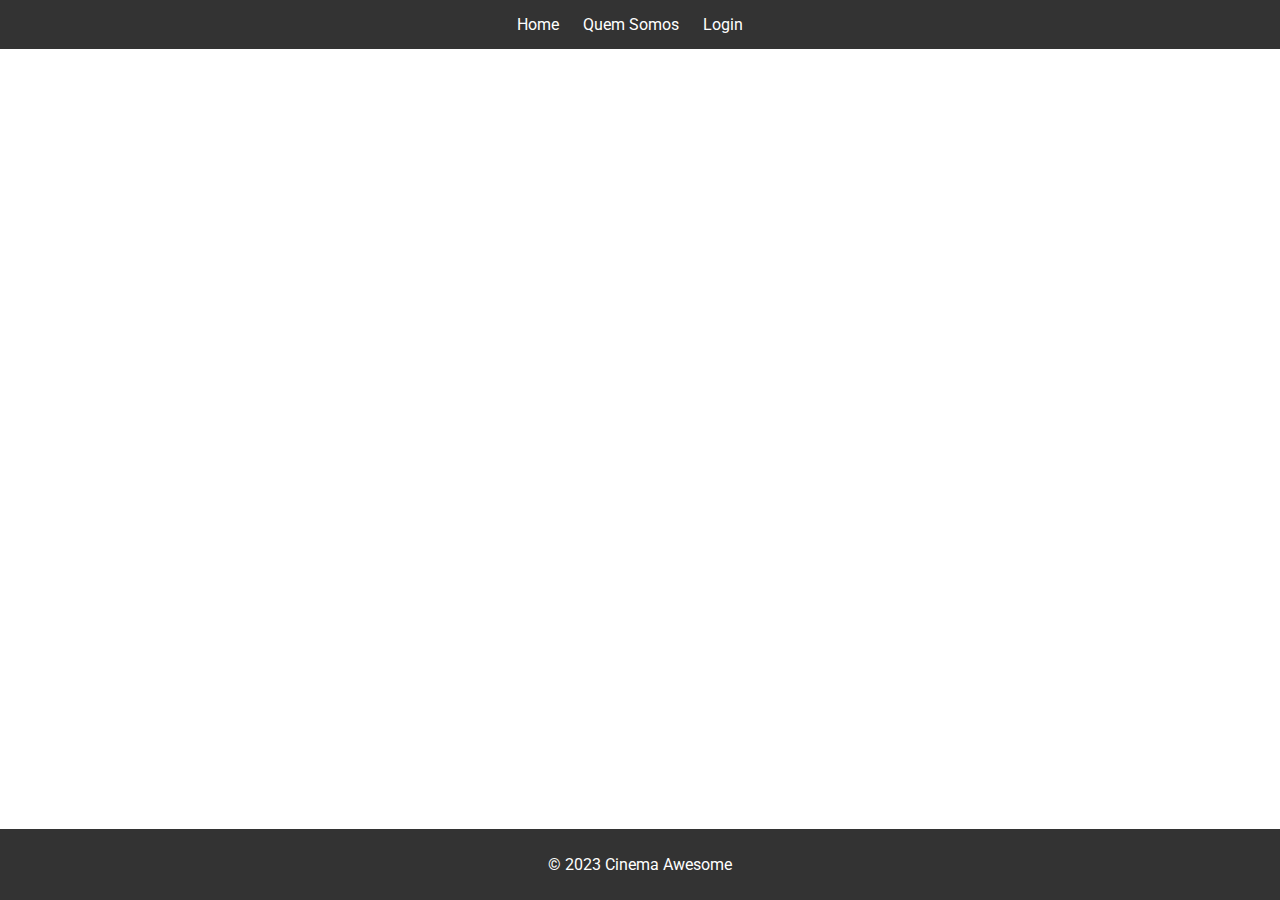
<file: front/home/index.html>
<!DOCTYPE html>
<html lang="en">

<head>
    <meta charset="UTF-8">
    <meta name="viewport" content="width=device-width, initial-scale=1.0">
    <title>Cinema</title>
    <link rel="stylesheet" href="styles.css">
    <link href="https://fonts.googleapis.com/css2?family=Roboto:wght@400;700&display=swap" rel="stylesheet">
</head>

<body>
    <header>
        <nav>
            <ul class="menu">
                <li><a href="index.html">Home</a></li>
                <li><a href="./quem-somos/quem-somos.html">Quem Somos</a></li>
                <li><a href="./contato/contato.html">Login</a></li>
            </ul>
        </nav>
    </header>

    <main>
        <section class="carousel" id="movieCarousel">
            <!-- Conteúdo do carrossel será gerado dinamicamente -->
        </section>
    </main>

    <footer>
        <p>&copy; 2023 Cinema Awesome</p>
    </footer>
    
    <script src="scripts.js"></script>
   <script>
        fetch('http://localhost:8080/filmes/listar')
            .then(response => response.json())
            .then(data => {
                const filmes = data.content.slice(1, 4); // Obtém apenas os três primeiros filmes

                const carrossel = document.getElementById('movieCarousel');

                filmes.forEach(filme => {
                    console.log("Filme: ", filme)
                    const itemCarrossel = document.createElement("div");
                    itemCarrossel.classList.add("carousel-item");

                    const imagem = document.createElement("img");
                    imagem.src = "./filmes/" + filme.poster;
                    imagem.alt = "filme";

                    const titulo = document.createElement("h3");
                    titulo.textContent = filme.titulo;

                    const descricao = document.createElement("p");
                    descricao.textContent = filme.descricao;

                    itemCarrossel.appendChild(imagem);
                    itemCarrossel.appendChild(titulo);
                    itemCarrossel.appendChild(descricao);


                    carrossel.appendChild(itemCarrossel);
                    console.log("Elemento criado: ", itemCarrossel); // Adicionado para verificar se os elementos estão sendo gerados corretamente
                });
            })
            .catch(error => console.error('Erro ao carregar os filmes:', error));

            setTimeout(carousel, 2000); // Troca a cada 2 segundos
   </script>


</body>

</html>
</file>
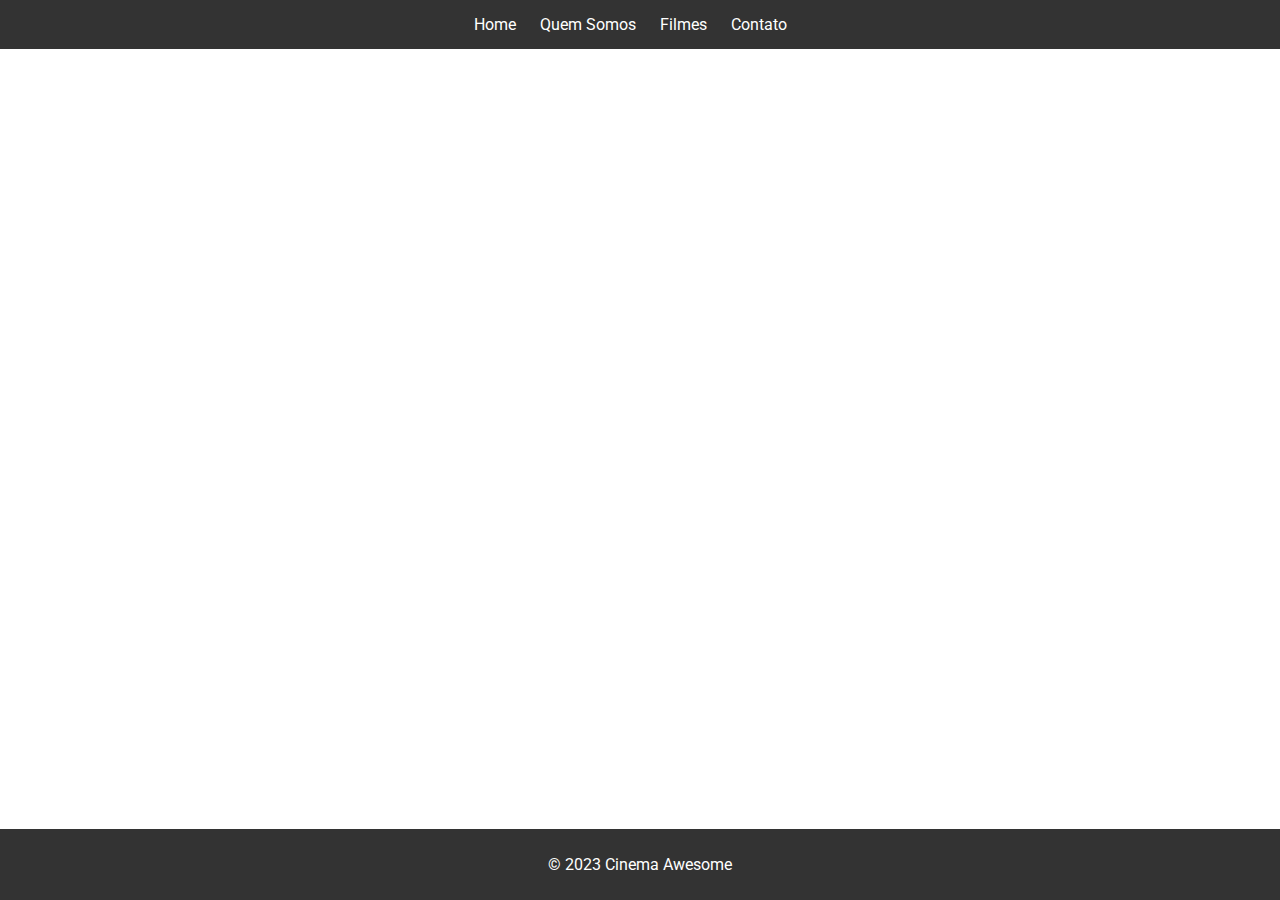
<file: front/home/home.html>
<!DOCTYPE html>
<html lang="en">

<head>
    <meta charset="UTF-8">
    <meta name="viewport" content="width=device-width, initial-scale=1.0">
    <title>Cinema</title>
    <link rel="stylesheet" href="styles.css">
    <link href="https://fonts.googleapis.com/css2?family=Roboto:wght@400;700&display=swap" rel="stylesheet">
</head>

<body>
    <header>
        <nav>
            <ul class="menu">
                <li><a href="#home">Home</a></li>
                <li><a href="#quem-somos">Quem Somos</a></li>
                <li><a href="#filmes">Filmes</a></li>
                <li><a href="#contato">Contato</a></li>
            </ul>
        </nav>
    </header>

    <main>
        <section class="carousel" id="movieCarousel">
            <!-- Conteúdo do carrossel será gerado dinamicamente -->
        </section>
    </main>

    <footer>
        <p>&copy; 2023 Cinema Awesome</p>
    </footer>

    <script>
        // JSON com informações dos filmes
        const filmes = [
            {
                "titulo": "Duna",
                "caminhoImagem": "filme1.jpg",
                "descricao": "Em um planeta desértico e distante, um príncipe luta para proteger seu povo após descobrir o potencial de um recurso valioso.",
                "lancamento": "2021",
                "genero": ["Ficção científica", "Aventura"],
                "ondeAssistir": ["HBO Max", "Prime Video"]
            },
            {
                "titulo": "No Time to Die",
                "caminhoImagem": "filme2.jpg",
                "descricao": "O agente 007 enfrenta um novo desafio, confrontando um inimigo com uma perigosa tecnologia.",
                "lancamento": "2021",
                "genero": ["Ação", "Espionagem"],
                "ondeAssistir": ["Prime Video", "Netflix"]
            },
            {
                "titulo": "Spider-Man: No Way Home",
                "caminhoImagem": "filme3.jpg",
                "descricao": "Peter Parker busca ajuda de um feiticeiro para resolver problemas causados por um feitiço.",
                "lancamento": "2021",
                "genero": ["Ação", "Aventura", "Fantasia"],
                "ondeAssistir": ["Cinema", "HBO Max"]
            },
            {
                "titulo": "Cruella",
                "caminhoImagem": "filme4.jpg",
                "descricao": "A origem da infame vilã Cruella de Vil, conhecida por sua obsessão por peles de dálmatas.",
                "lancamento": "2021",
                "genero": ["Comédia", "Crime"],
                "ondeAssistir": ["Disney+", "Prime Video"]
            }
        ];

        // Função para gerar o conteúdo do carrossel com base no JSON
        function criarCarrossel(filmes) {
            const carrossel = document.getElementById("movieCarousel");

            filmes.forEach(filme => {
                // console.log("Filme: ", filme)
                const itemCarrossel = document.createElement("div");
                itemCarrossel.classList.add("carousel-item");

                const imagem = document.createElement("img");
                imagem.src = filme.caminhoImagem;
                imagem.alt = filme.titulo;

                const titulo = document.createElement("h3");
                titulo.textContent = filme.titulo;

                const descricao = document.createElement("p");
                descricao.textContent = filme.descricao;

                itemCarrossel.appendChild(imagem);
                itemCarrossel.appendChild(titulo);
                itemCarrossel.appendChild(descricao);


                carrossel.appendChild(itemCarrossel);
                console.log("Elemento criado: ", itemCarrossel); // Adicionado para verificar se os elementos estão sendo gerados corretamente
            });
        }

        // Chama a função para criar o carrossel com base no JSON de filmes
        criarCarrossel(filmes);
    </script>

    <script src="scripts.js"></script>

</body>

</html>
</file>
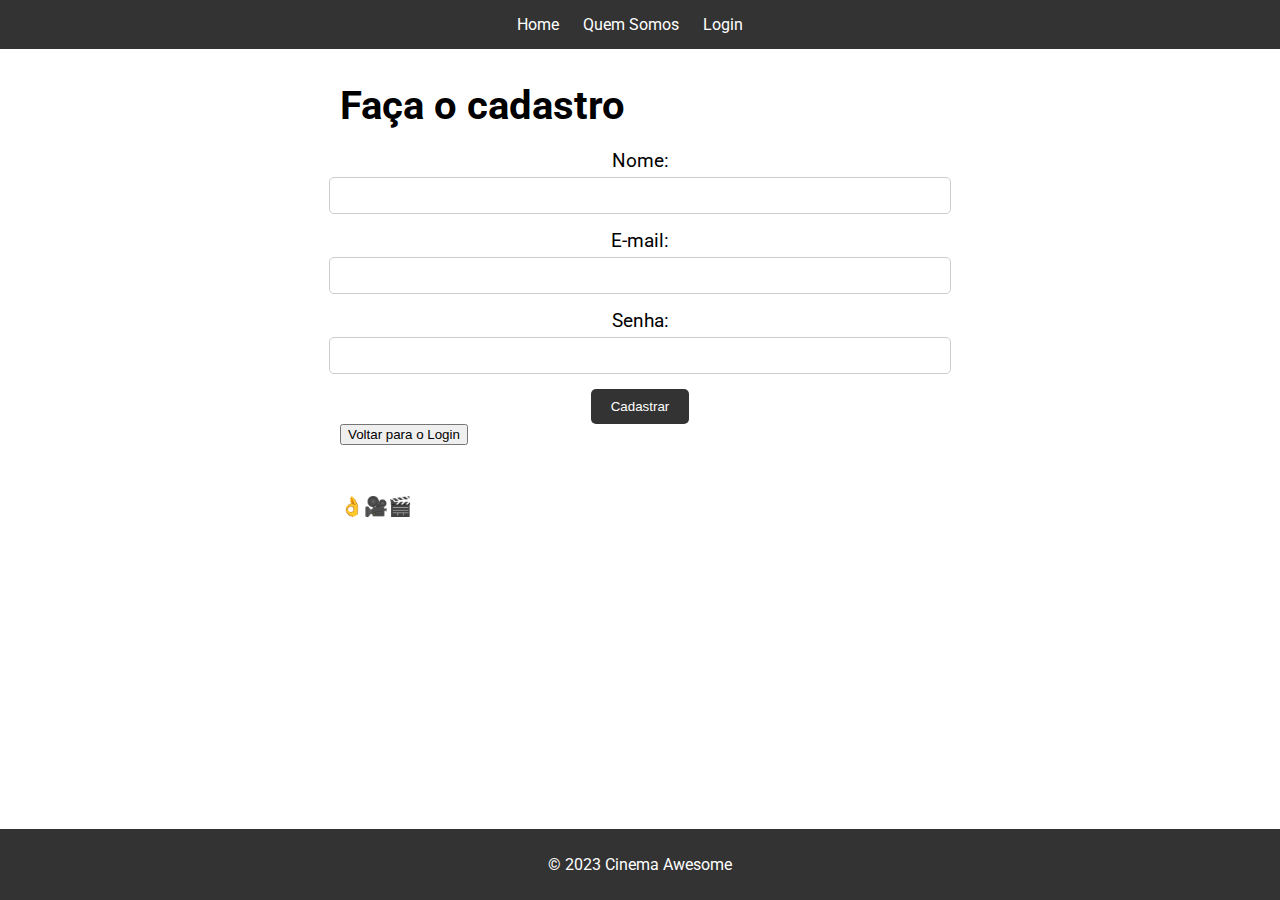
<file: front/home/contato/cadastrar.html>
<!DOCTYPE html>
<html lang="en">

<head>
  <meta charset="UTF-8">
  <meta name="viewport" content="width=device-width, initial-scale=1.0">
  <title>Cadastro - Cinema</title>
  <link rel="stylesheet" href="../styles.css">
  <link rel="stylesheet" href="styles.css">
  <link href="https://fonts.googleapis.com/css2?family=Roboto:wght@400;700&display=swap" rel="stylesheet">
</head>

<body>
<header>
  <nav>
    <ul class="menu">
      <li><a href="../index.html">Home</a></li>
      <li><a href="../quem-somos/quem-somos.html">Quem Somos</a></li>
      <li><a href="contato.html">Login</a></li>
    </ul>
  </nav>
</header>

<main>
  <section id="cadastro">
    <div class="contato-form">
      <h2>Faça o cadastro</h2>
      <form id="cadastroForm" method="POST">
        <label for="nome">Nome:</label>
        <input type="text" id="nome" name="nome" required>

        <label for="email">E-mail:</label>
        <input type="email" id="email" name="email" required>

        <label for="password">Senha:</label>
        <input id="password" name="senha" type="password" required></input>

        <input type="submit" value="Cadastrar">
      </form>
      <button id="voltarLoginBtn">Voltar para o Login</button>
      <h3 id="message">👌🎥🎬</h3>
    </div>
  </section>
</main>

<footer>
  <p>&copy; 2023 Cinema Awesome</p>
</footer>

<script>
  document.getElementById("cadastroForm").addEventListener("submit", function (event) {
    event.preventDefault();
    realizarCadastro();
  });

  document.getElementById("voltarLoginBtn").addEventListener("click", function () {
    location.replace("contato.html");
  });

  function realizarCadastro() {
    let formData = {
      nome: document.getElementById('nome').value,
      email: document.getElementById('email').value,
      senha: document.getElementById('password').value
    };

    fetch("http://localhost:8080/usuarios/cadastrar", {
      method: 'POST',
      headers: {
        'Content-Type': 'application/json',
      },
      body: JSON.stringify(formData),
    })
            .then(response => {
              if (response.ok) {
                document.getElementById('message').innerText = 'Cadastro bem-sucedido 👌🎥🎬';
                // Adicione a lógica para redirecionar para a página de login ou fazer o que for necessário após o cadastro.
                location.replace("contato.html");
              } else {
                document.getElementById('message').innerText = 'Erro no cadastro 😓';
                console.error('Erro no cadastro:', response.status, response.statusText);
              }
            })
            .catch(error => console.error('Erro:', error));
  }
</script>
</body>

</html>
</file>
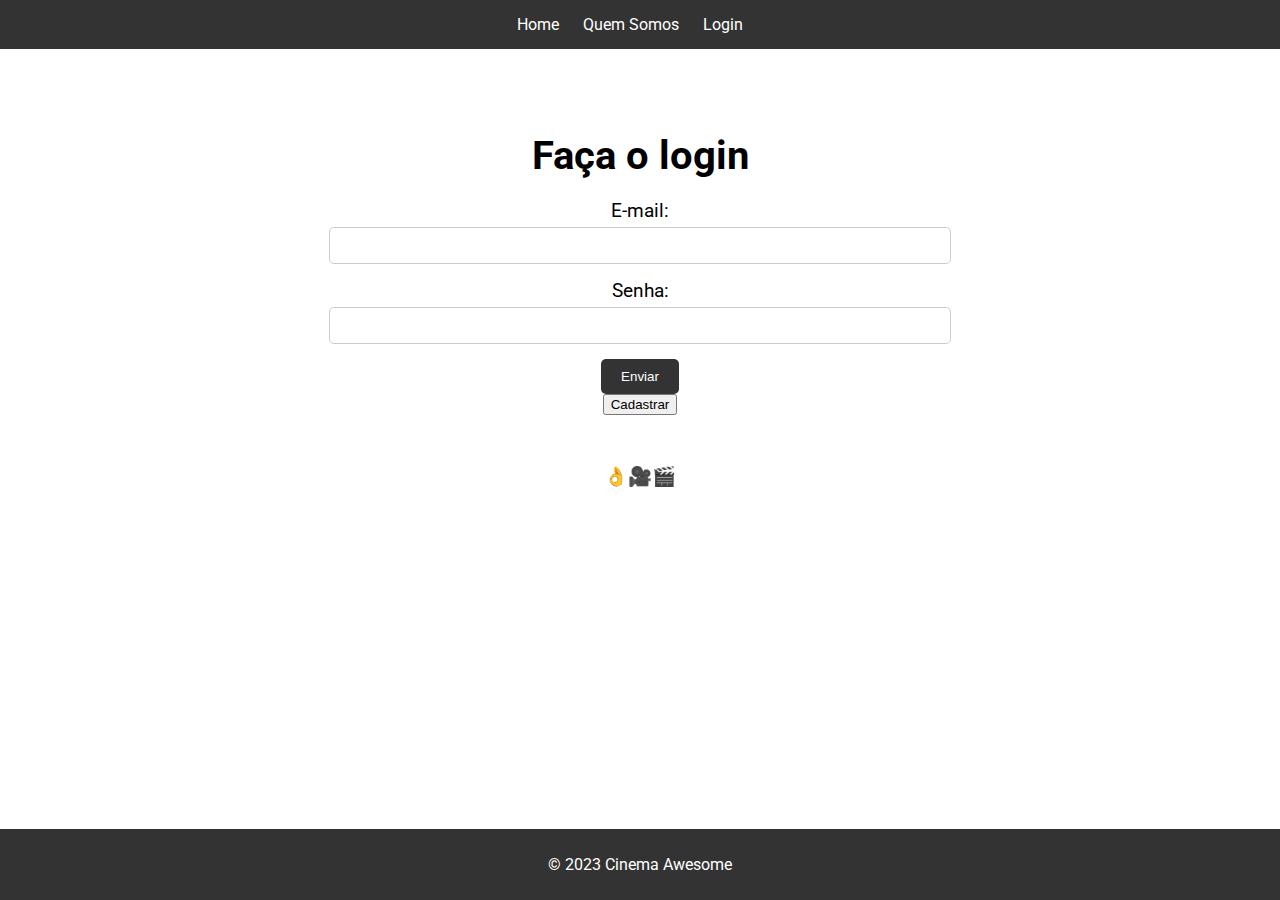
<file: front/home/contato/contato.html>
<!DOCTYPE html>
<html lang="en">

<head>
    <meta charset="UTF-8">
    <meta name="viewport" content="width=device-width, initial-scale=1.0">
    <title>Contato - Cinema</title>
    <link rel="stylesheet" href="../styles.css">
    <link rel="stylesheet" href="styles.css">
    <link href="https://fonts.googleapis.com/css2?family=Roboto:wght@400;700&display=swap" rel="stylesheet">
</head>

<body>
<header>
    <nav>
        <ul class="menu">
            <li><a href="../index.html">Home</a></li>
            <li><a href="../quem-somos/quem-somos.html">Quem Somos</a></li>
            <li><a href="contato.html">Login</a></li>
        </ul>
    </nav>
</header>

<main>
    <section id="contato">
        <div class="contato-form">
            <h2>Faça o login</h2>
            <form id="loginForm">
                <label for="email">E-mail:</label>
                <input type="email" id="email" name="email" required>

                <label for="password">Senha:</label>
                <input id="password" name="password" type="password" required></input>

                <input type="submit" value="Enviar">
            </form>
            <button id="cadastroBtn">Cadastrar</button>
            <h3 id="message">👌🎥🎬</h3>
        </div>
    </section>
</main>

<footer>
    <p>&copy; 2023 Cinema Awesome</p>
</footer>

<script>
    document.getElementById("loginForm").addEventListener("submit", function(event) {
        event.preventDefault();
        let formData = {};
        formData['email'] = document.getElementById('email').value;
        formData['password'] = document.getElementById('password').value;

        console.log(formData)

        fetch(`http://localhost:8080/usuarios/login?email=${formData['email']}&senha=${formData['password']}`, {
            method: 'POST',
        })
            .then(response => {
                if (response.ok) {
                    document.getElementById('message').innerText = 'Login bem-sucedido 👌🎥🎬';
                    location.replace("../filmes/filmes.html");
                } else {
                    document.getElementById('message').innerText = 'Credenciais inválidas 😓';
                }
            })
            .catch(error => console.error('Erro:', error));
    });

    document.getElementById("cadastroBtn").addEventListener("click", function () {
        location.replace("cadastrar.html");
    });
</script>
</body>

</html>
</file>
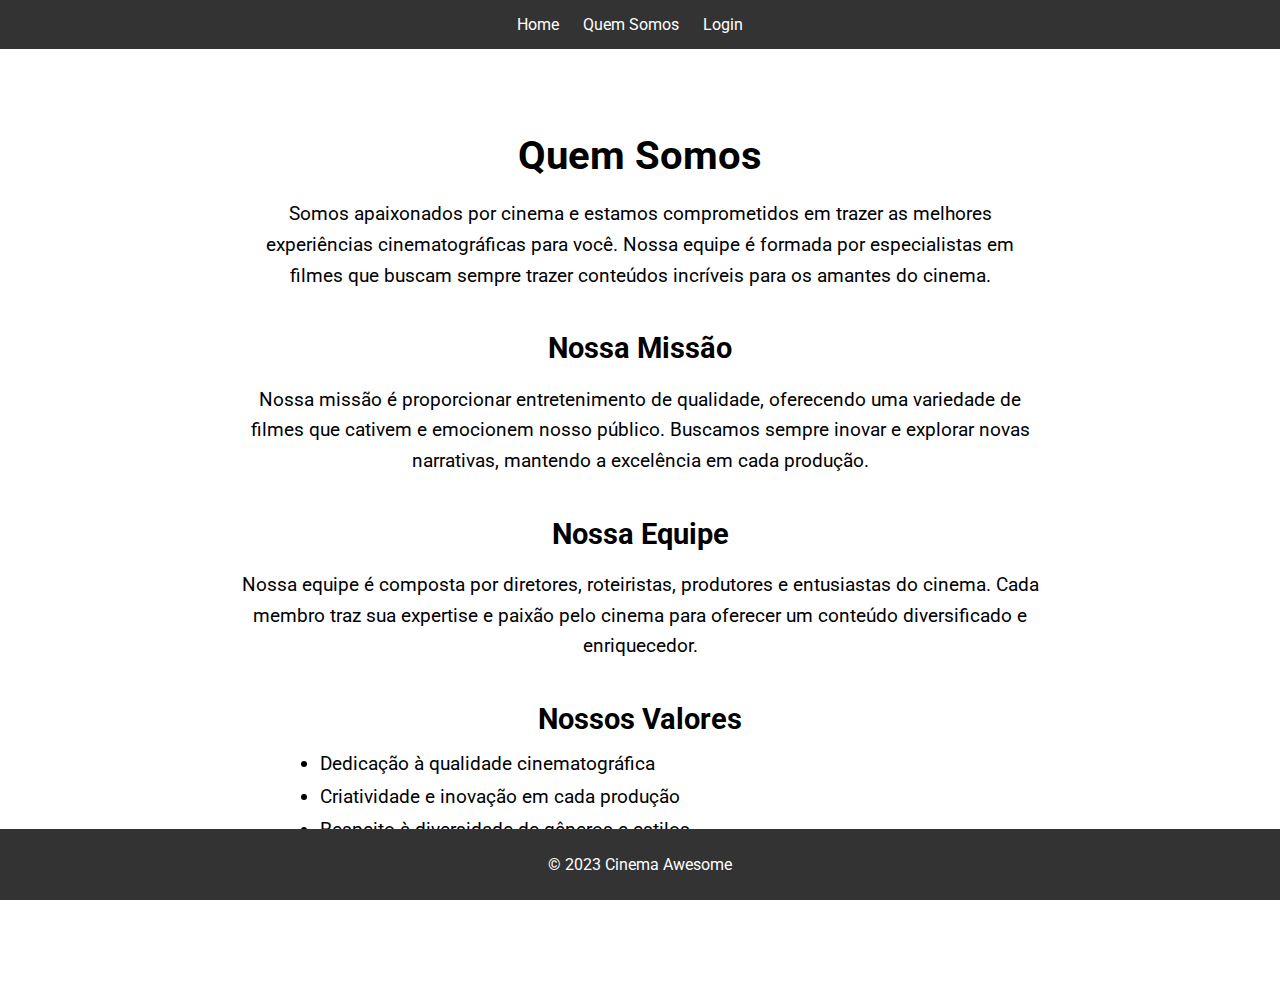
<file: front/home/quem-somos/quem-somos.html>
<!DOCTYPE html>
<html lang="en">

<head>
    <meta charset="UTF-8">
    <meta name="viewport" content="width=device-width, initial-scale=1.0">
    <title>Quem Somos - Cinema</title>
    <link rel="stylesheet" href="../styles.css">
    <link rel="stylesheet" href="styles.css">
    <link href="https://fonts.googleapis.com/css2?family=Roboto:wght@400;700&display=swap" rel="stylesheet">
</head>

<body>
    <header>
        <nav>
            <ul class="menu">
                <li><a href="../index.html">Home</a></li>
                <li><a href="quem-somos.html">Quem Somos</a></li>
                <li><a href="../contato/contato.html">Login</a></li>
            </ul>
        </nav>
    </header>

    <main>
        <section id="quem-somos">
            <div class="quem-somos-content">
                <h2>Quem Somos</h2>
                <p>Somos apaixonados por cinema e estamos comprometidos em trazer as melhores experiências cinematográficas para você. Nossa equipe é formada por especialistas em filmes que buscam sempre trazer conteúdos incríveis para os amantes do cinema.</p>
                <h3>Nossa Missão</h3>
                <p>Nossa missão é proporcionar entretenimento de qualidade, oferecendo uma variedade de filmes que cativem e emocionem nosso público. Buscamos sempre inovar e explorar novas narrativas, mantendo a excelência em cada produção.</p>
                <h3>Nossa Equipe</h3>
                <p>Nossa equipe é composta por diretores, roteiristas, produtores e entusiastas do cinema. Cada membro traz sua expertise e paixão pelo cinema para oferecer um conteúdo diversificado e enriquecedor.</p>
                <h3>Nossos Valores</h3>
                <ul>
                    <li>Dedicação à qualidade cinematográfica</li>
                    <li>Criatividade e inovação em cada produção</li>
                    <li>Respeito à diversidade de gêneros e estilos</li>
                    <li>Compromisso com a experiência do espectador</li>
                </ul>
            </div>
        </section>
    </main>

    <footer>
        <p>&copy; 2023 Cinema Awesome</p>
    </footer>

</body>

</html>
</file>
<file: front/home/styles.css>
/* Estilos gerais */
html, body {
  height: 100%;
  margin: 0;
  padding: 0;
}

body {
  display: flex;
  flex-direction: column;
  font-family: 'Roboto', sans-serif;
  margin: 0;
  padding: 0;
}

/* Estilos do cabeçalho */
header {
  background-color: #333;
  color: white;
  padding: 15px 0;
}

nav ul {
  list-style: none;
  margin: 0;
  padding: 0;
  text-align: center;
}

nav ul li {
  display: inline;
  margin-right: 20px;
}

nav ul li a {
  color: white;
  text-decoration: none;
}

/* Estilos do carrossel */
main {
  flex: 1; /* Ocupa todo o espaço restante */
}

.carousel {
  width: 80%;
  margin: 20px auto;
  overflow: hidden;
  position: relative;
}

.carousel-item {
  display: none;
  text-align: center;
}

.carousel-item img {
  width: 400px; /* Defina a largura desejada */
  height: 600px; /* Defina a altura desejada */
  object-fit: cover; /* Para manter a proporção da imagem */
  border-radius: 20px;
}

footer {
  text-align: center;
  padding: 10px 0;
  background-color: #333;
  color: white;
  position: fixed;
  bottom: 0;
  width: 100%;
}
</file>
<file: front/home/contato/styles.css>
/* Estilos para a página "Contato" */
#contato {
  padding: 50px 0;
  text-align: center;
}

.contato-form {
  max-width: 600px;
  margin: 0 auto;
}

.contato-form h2 {
  font-size: 2.5em;
  margin-bottom: 20px;
}

.contato-form form {
  display: flex;
  flex-direction: column;
  align-items: center;
}

.contato-form label {
  font-size: 1.2em;
  margin-bottom: 5px;
}

.contato-form input[type="text"],
.contato-form input[type="email"],
.contato-form input[type="password"],
.contato-form textarea {
  width: 100%;
  padding: 10px;
  margin-bottom: 15px;
  border: 1px solid #ccc;
  border-radius: 5px;
}

.contato-form input[type="submit"] {
  padding: 10px 20px;
  background-color: #333;
  color: white;
  border: none;
  border-radius: 5px;
  cursor: pointer;
  transition: background-color 0.3s ease;
}

.contato-form input[type="submit"]:hover {
  background-color: #555;
}

.contato-form h3 {
  font-size: 1.2em;
  margin-top: 50px;
}
</file>
<file: front/home/quem-somos/styles.css>
/* Estilos para a página "Quem Somos" */
#quem-somos {
  padding: 50px 0;
  text-align: center;
  margin-bottom: 50px;
}

.quem-somos-content {
  max-width: 800px;
  margin: 0 auto;
  padding: 0 20px;
}

.quem-somos-content h2 {
  font-size: 2.5em;
  margin-bottom: 20px;
}

.quem-somos-content h3 {
  font-size: 1.8em;
  margin-top: 40px;
  margin-bottom: 15px;
}

.quem-somos-content p {
  font-size: 1.2em;
  line-height: 1.6;
  margin-bottom: 25px;
}

.quem-somos-content ul {
  text-align: left;
  margin-left: 40px;
}

.quem-somos-content ul li {
  font-size: 1.2em;
  margin-bottom: 10px;
}
</file>
